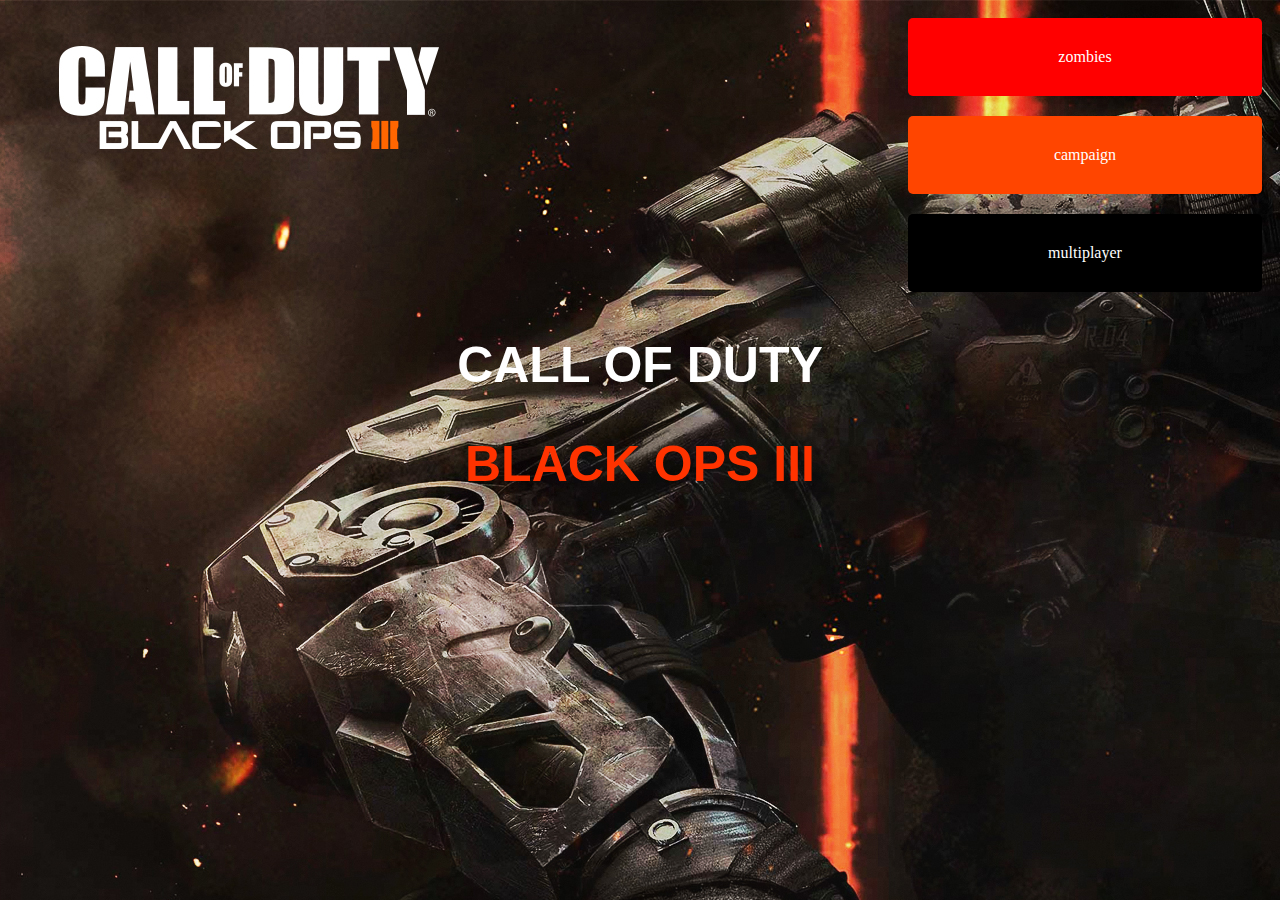
<file: docs/index.html>
<!DOCTYPE HTML>
<html>
	<head>	
		<link rel="stylesheet" href="lokaverk.css">
		<title>call of duty BO3</title> 
	</head>
  	<body background="bo32.jpg">
  		<section class="container_column">
	        <div class="raudur"><a href="zombies.html">zombies</a></div>
	        <div class="orange"><a href="lokaverkefni.html">campaign</a></div>
	        <div class="black"><a href="multiplayer.html">multiplayer</a></div>
      	</section>
  		<h1 class="nafn1">CALL OF DUTY<h1>
  		<h2 class="nafn2">BLACK OPS III<h2>
  	</body> 
</html>
</file>
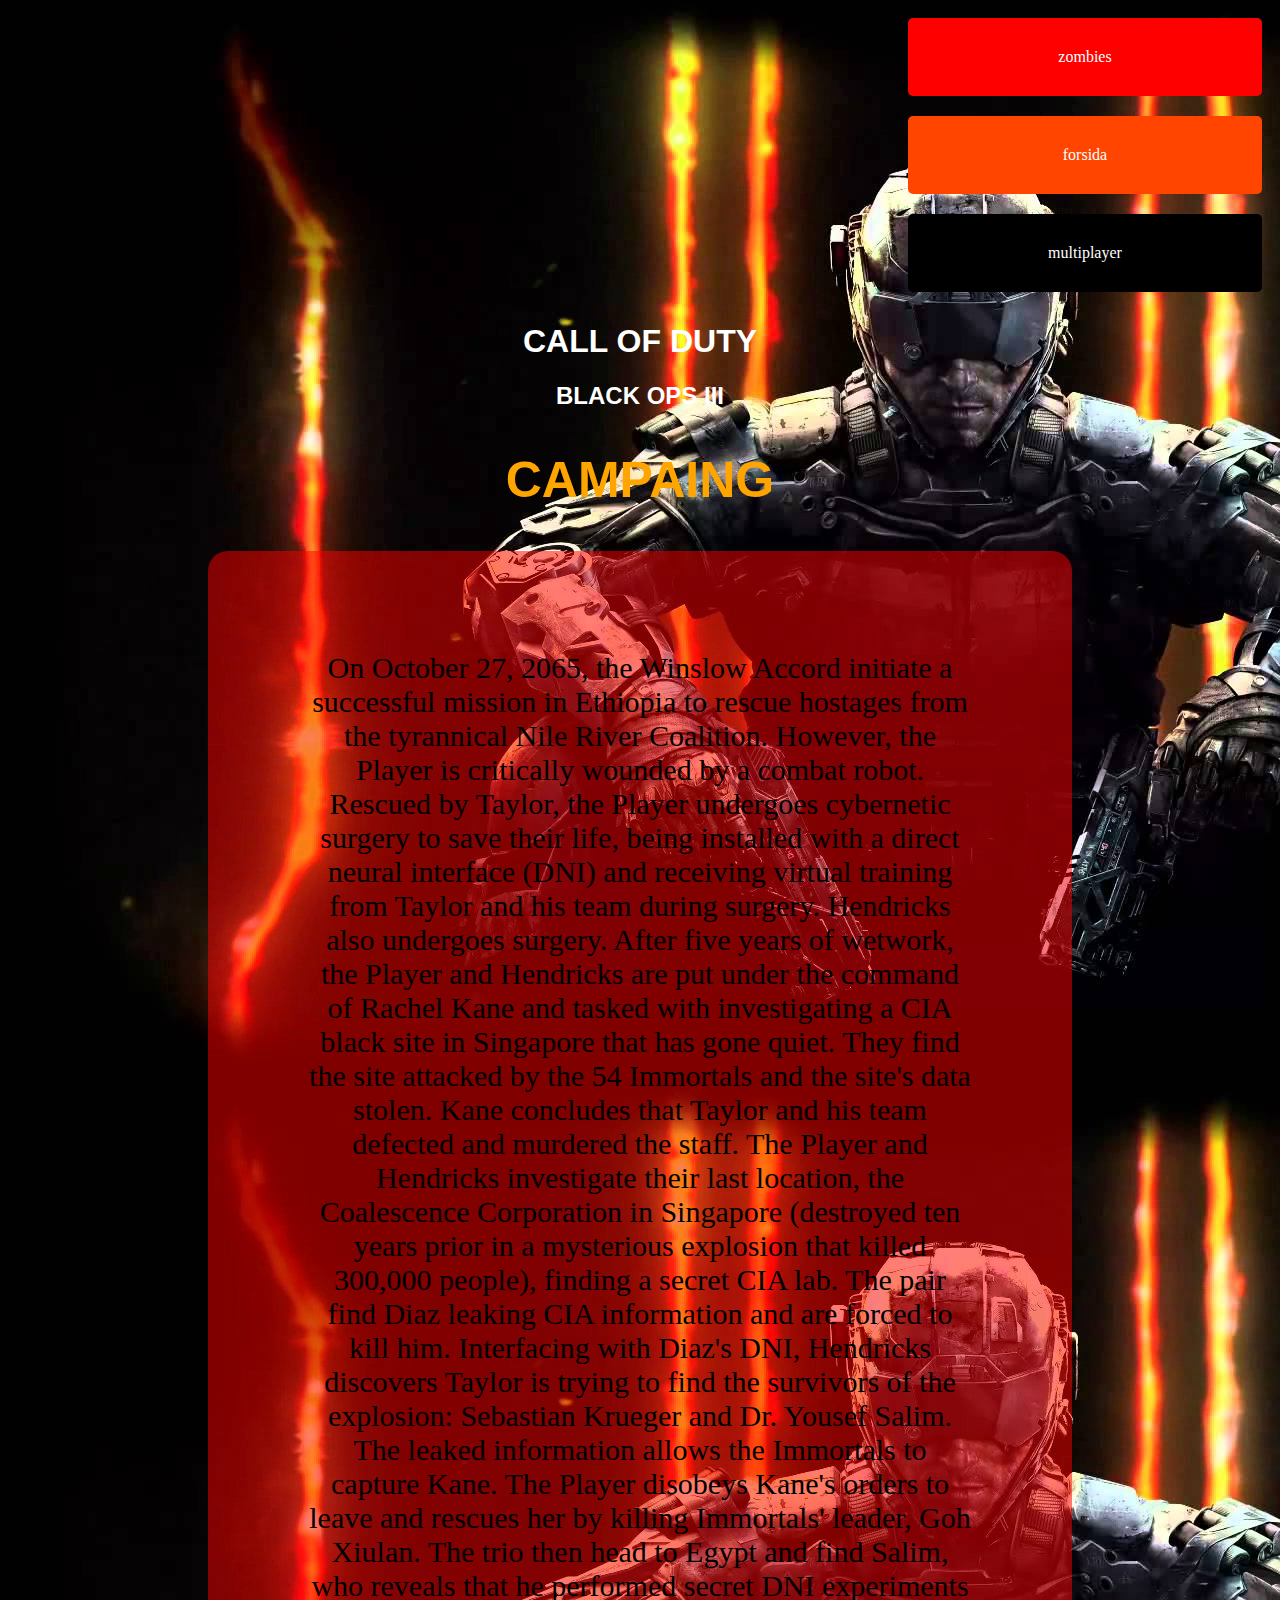
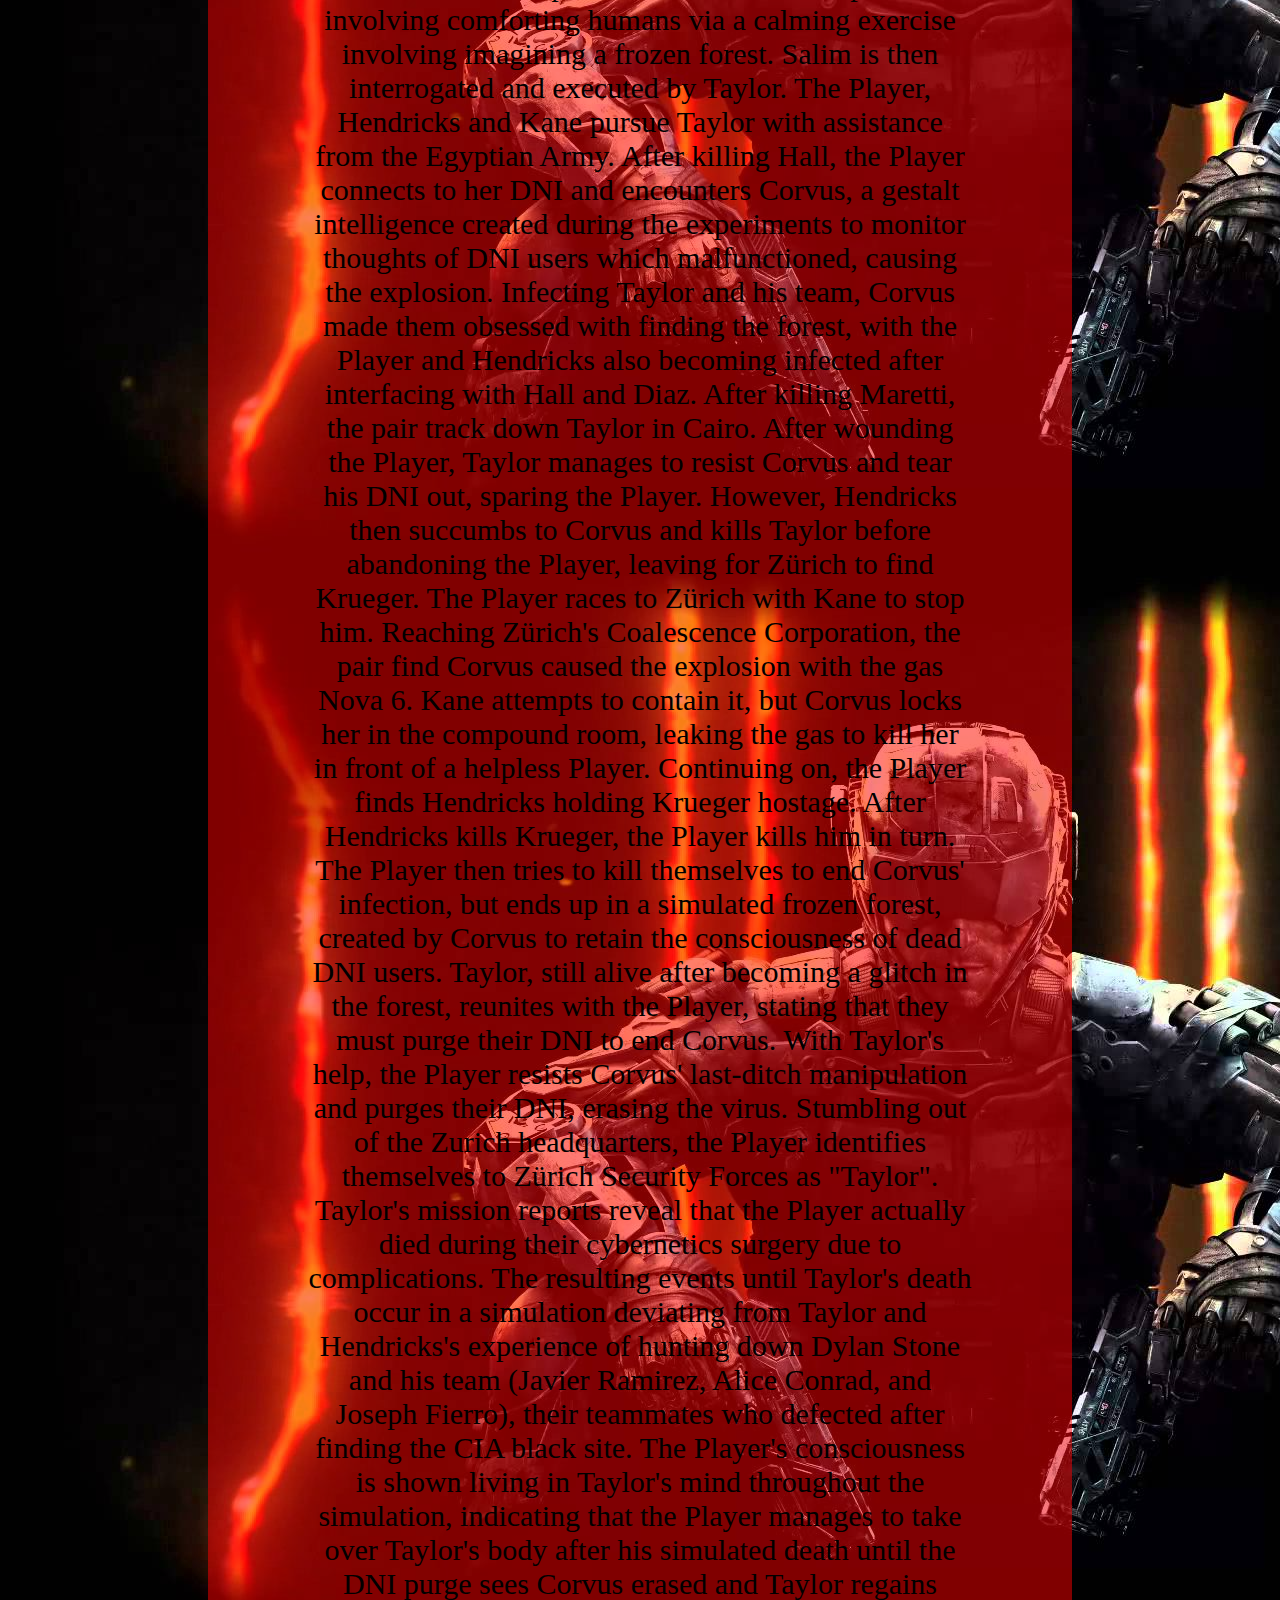
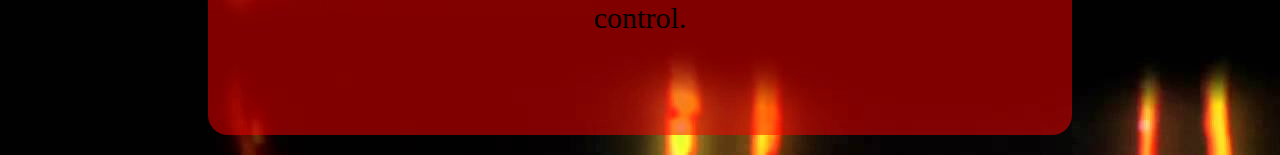
<file: docs/Lokaverkefni.html>
<!DOCTYPE html>
<html>
<head>
<link rel="stylesheet" href="Lokaverkefni.css">
<title>CAll of Duty BO3</title>
</head>
<section class="container_column">
	        <div class="raudur"><a href="zombies.html">zombies</a></div>
	        <div class="orange"><a href="lokaverk.html">forsida</a></div>
	        <div class="black"><a href="multiplayer.html">multiplayer</a></div>
</section>
<body background="bo3.jpg">
	<h1 class="nafn1">CALL OF DUTY </h1>
	<h2 class="nafn1">BLACK OPS III</h2>
	<h2 class="nafn2">CAMPAING</h2>
	<div class="bakgrunnur">On October 27, 2065, the Winslow Accord initiate a successful mission in Ethiopia to rescue hostages from the tyrannical Nile River Coalition. However, the Player is critically wounded by a combat robot. Rescued by Taylor, the Player undergoes cybernetic surgery to save their life, being installed with a direct neural interface (DNI) and receiving virtual training from Taylor and his team during surgery. Hendricks also undergoes surgery.
After five years of wetwork, the Player and Hendricks are put under the command of Rachel Kane and tasked with investigating a CIA black site in Singapore that has gone quiet. They find the site attacked by the 54 Immortals and the site's data stolen. Kane concludes that Taylor and his team defected and murdered the staff. The Player and Hendricks investigate their last location, the Coalescence Corporation in Singapore (destroyed ten years prior in a mysterious explosion that killed 300,000 people), finding a secret CIA lab.
The pair find Diaz leaking CIA information and are forced to kill him. Interfacing with Diaz's DNI, Hendricks discovers Taylor is trying to find the survivors of the explosion: Sebastian Krueger and Dr. Yousef Salim. The leaked information allows the Immortals to capture Kane. The Player disobeys Kane's orders to leave and rescues her by killing Immortals' leader, Goh Xiulan. The trio then head to Egypt and find Salim, who reveals that he performed secret DNI experiments involving comforting humans via a calming exercise involving imagining a frozen forest.
Salim is then interrogated and executed by Taylor. The Player, Hendricks and Kane pursue Taylor with assistance from the Egyptian Army. After killing Hall, the Player connects to her DNI and encounters Corvus, a gestalt intelligence created during the experiments to monitor thoughts of DNI users which malfunctioned, causing the explosion. Infecting Taylor and his team, Corvus made them obsessed with finding the forest, with the Player and Hendricks also becoming infected after interfacing with Hall and Diaz.
After killing Maretti, the pair track down Taylor in Cairo. After wounding the Player, Taylor manages to resist Corvus and tear his DNI out, sparing the Player. However, Hendricks then succumbs to Corvus and kills Taylor before abandoning the Player, leaving for Zürich to find Krueger. The Player races to Zürich with Kane to stop him. Reaching Zürich's Coalescence Corporation, the pair find Corvus caused the explosion with the gas Nova 6. Kane attempts to contain it, but Corvus locks her in the compound room, leaking the gas to kill her in front of a helpless Player.
Continuing on, the Player finds Hendricks holding Krueger hostage. After Hendricks kills Krueger, the Player kills him in turn. The Player then tries to kill themselves to end Corvus' infection, but ends up in a simulated frozen forest, created by Corvus to retain the consciousness of dead DNI users. Taylor, still alive after becoming a glitch in the forest, reunites with the Player, stating that they must purge their DNI to end Corvus. With Taylor's help, the Player resists Corvus' last-ditch manipulation and purges their DNI, erasing the virus. Stumbling out of the Zurich headquarters, the Player identifies themselves to Zürich Security Forces as "Taylor".
Taylor's mission reports reveal that the Player actually died during their cybernetics surgery due to complications. The resulting events until Taylor's death occur in a simulation deviating from Taylor and Hendricks's experience of hunting down Dylan Stone and his team (Javier Ramirez, Alice Conrad, and Joseph Fierro), their teammates who defected after finding the CIA black site. The Player's consciousness is shown living in Taylor's mind throughout the simulation, indicating that the Player manages to take over Taylor's body after his simulated death until the DNI purge sees Corvus erased and Taylor regains control.</div>
</body>
</file>
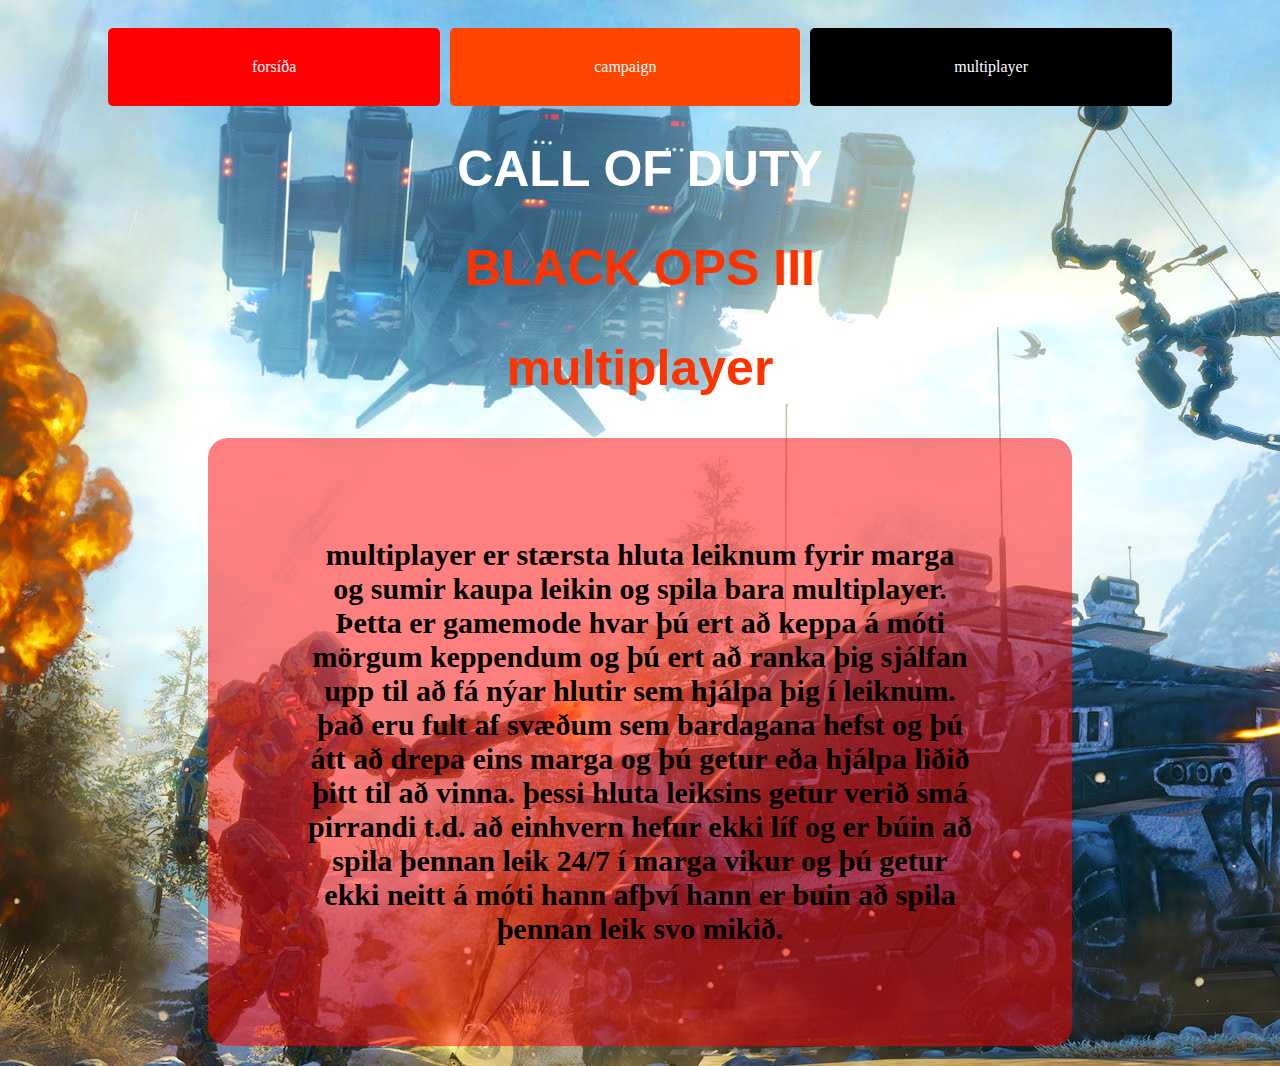
<file: docs/multiplayer.html>
<!DOCTYPE HTML>
<html>
	<head>	
		<link rel="stylesheet" href="multiplayer.css">
		<title>Grunnskjal</title> 
	</head>
  	<body background="multiplayer.jpg">
  		<section class="container_row">
	        <div class="raudur"><a href="lokaverk.html">forsíða</a></div>
	        <div class="orange"><a href="lokaverkefni.html">campaign</a></div>
	        <div class="black"><a href="multiplayer.html">multiplayer</a></div>
      	</section>
  		<h1 class="nafn1">CALL OF DUTY<h1>
  		<h2 class="nafn2">BLACK OPS III<h2>
  		<h2 class="nafn2">multiplayer<h2>
  		<div class="bakgrunnur">
  			multiplayer er stærsta hluta leiknum fyrir marga og sumir kaupa leikin og spila bara multiplayer. Þetta er gamemode hvar þú ert að keppa á móti mörgum keppendum og þú ert að ranka þig sjálfan upp til að fá nýar hlutir sem hjálpa þig í leiknum. það eru fult af svæðum sem bardagana hefst og þú átt að drepa eins marga og þú getur eða hjálpa liðið þitt til að vinna. þessi hluta leiksins getur verið smá pirrandi t.d. að einhvern hefur ekki líf og er búin að spila þennan leik 24/7 í marga vikur og þú getur ekki neitt á móti hann afþví hann er buin að spila þennan leik svo mikið.
  			
  		</div>
  	</body> 
</html>
</file>
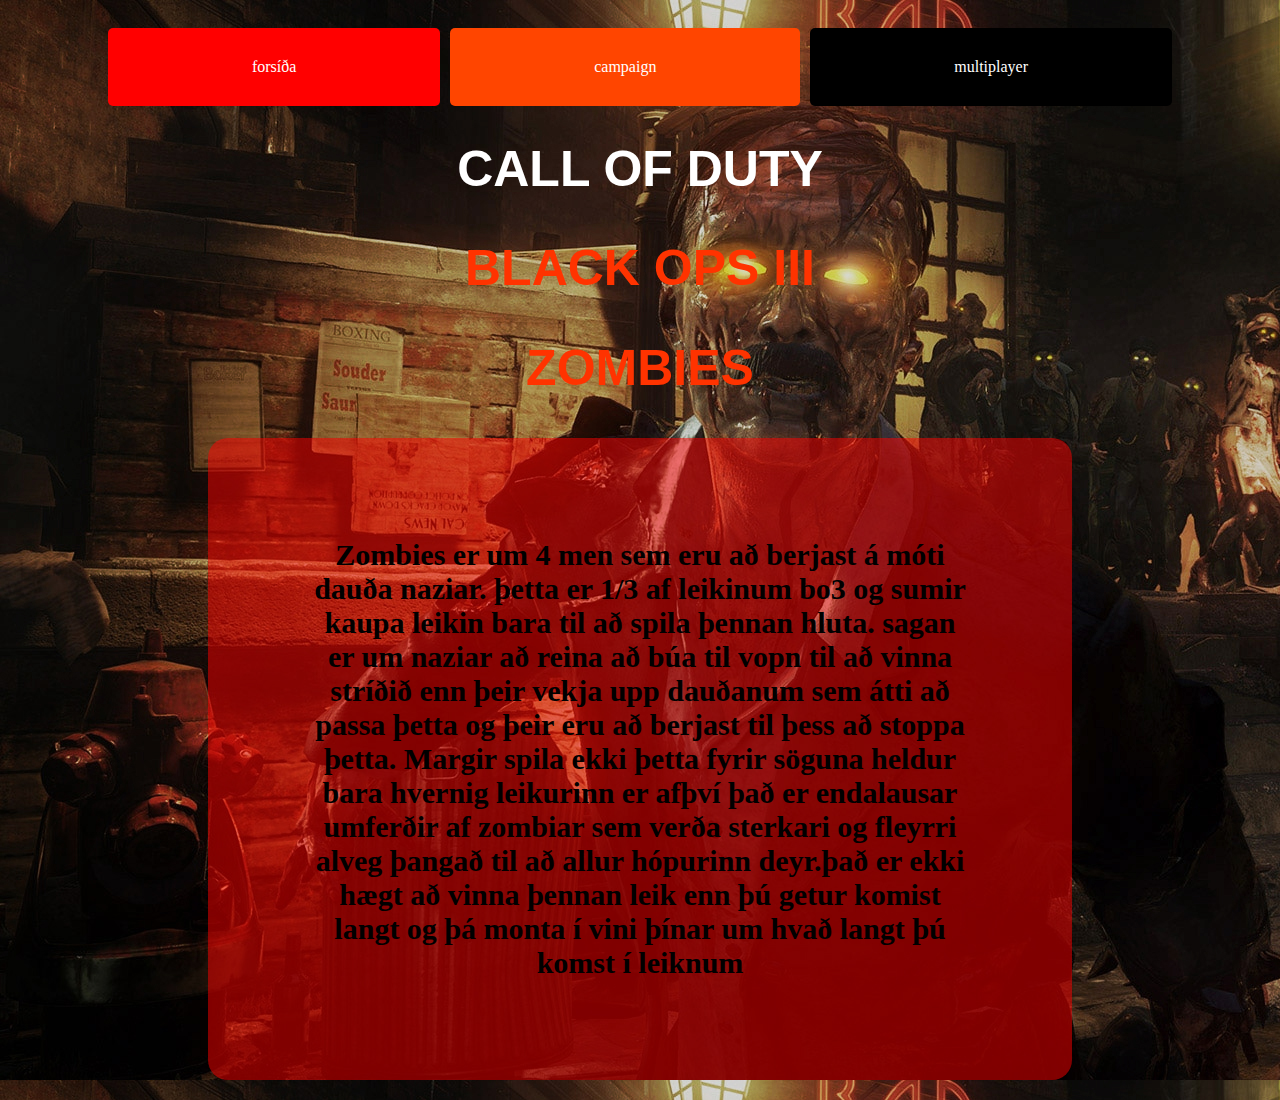
<file: docs/zombies.html>
﻿<!DOCTYPE HTML>
<html>
	<head>	
		<link rel="stylesheet" href="zombies.css">
		<title>Zombies</title> 
	</head>
  	<body background="zombies2.jpg">
      <section class="container_row">
        <div class="raudur"><a href="lokaverk.html">forsíða</a></div>
        <div class="orange"><a href="lokaverkefni.html">campaign</a></div>
        <div class="black"><a href="multiplayer.html">multiplayer</a></div>
      </section>
  		<h1 class="nafn1">CALL OF DUTY<h1>
  		<h2 class="nafn2">BLACK OPS III<h2>
  		<h2 class="nafn2">ZOMBIES<h2>
  		<div class="bakgrunnur">
  			Zombies er um 4 men sem eru að berjast á móti dauða naziar. þetta er 1/3 af leikinum bo3 og sumir kaupa leikin bara til að spila þennan hluta. sagan er um naziar að reina að búa til vopn til að vinna stríðið enn þeir vekja upp dauðanum sem átti að passa þetta og þeir eru að berjast til þess að stoppa þetta. Margir spila ekki þetta fyrir söguna heldur bara hvernig leikurinn er afþví það er endalausar umferðir af zombiar sem verða sterkari og fleyrri alveg þangað til að allur hópurinn deyr.það er ekki hægt að vinna þennan leik enn þú getur komist langt og þá monta í vini þínar um hvað langt þú komst í leiknum
  		</div>

  	</body> 
</html>
</file>
<file: docs/lokaverk.css>
.nafn1{
	color:white;
	font-family: "Arial Black", "Arial Bold", Gadget, sans-serif;
	font-size: 50px;
	justify-content: center;
	text-align: center;
}
.nafn2{
	color:#ff3300;
	font-family: "Arial Black", "Arial Bold", Gadget, sans-serif;
	font-size: 50px;
	justify-content: center;
	text-align: center;
}
.raudur{
	background-color:red;
	flex-grow:1;
	margin: 10px;
	margin-left:900px;
	border-radius:5px;
	justify-content: right;
	text-align: right;

}
.orange{
	background:#FF4500;
	margin: 10px;
	margin-left:900px;
	border-radius:5px;
	flex-grow:1;
	justify-content: right;
	text-align: right;
}
.black{
	background-color:black;
	color:white;
	flex-grow:1;
	margin: 10px;
	margin-left:900px;
	border-radius:5px;
	justify-content: right;
	text-align: right;
}


.container_row{
	display: flex;
	flex-flow:row;
	justify-content:center;
	text-align: center;
}
.container_column{
	display: flex;
	flex-flow:column;
	justify-content:center;
}
a:link{
    color: white; 
    background-color: transparent; 
    text-decoration: none;
}

a:visited{
    color: pink;
    background-color: transparent;
    text-decoration: none;
}
a:hover{background:orange;}

a:active{
    color: yellow;
    background-color: transparent;
    text-decoration: underline;
}
a {
    display:flex;
    flex-direction:column;
    flex: 1 0 auto;
    justify-content: right;
    text-align: center;
    text-decoration:none;
    color:#000;
    background:red;
    padding:30px;
    border-radius:5px;
    }
</file>
<file: docs/Lokaverkefni.css>
.nafn1{
	color:white;
	font-family: "arial black", "arial bold" ,  Gadget, sans-serif;
	justify-content: center;
	text-align: center;
}
.bakgrunnur{
	background-color: rgba(255,0,0,0.5);
	display:flex;
	justify-content: center;
    text-align: center;
    margin:20px;
    padding:100px;
    border-radius:20px;
    margin-left:200px;
    margin-right:200px;
    font-size:30px;
}
.nafn2{
	color:orange;
	font-size: 50px;
	justify-content: center;
	text-align: center;
	font-family: "arial black", "arial bold" ,  Gadget, sans-serif;

}
.orange{
	background:#FF4500;
	margin: 10px;
	margin-left:900px;
	border-radius:5px;
	flex-grow:1;
	justify-content: right;
	text-align: right;
}
.black{
	background-color:black;
	color:white;
	flex-grow:1;
	margin: 10px;
	margin-left:900px;
	border-radius:5px;
	justify-content: right;
	text-align: right;
}


.container_row{
	display: flex;
	flex-flow:row;
	justify-content:center;
	text-align: center;
}
.container_column{
	display: flex;
	flex-flow:column;
	justify-content:center;
}
a:link{
    color: white; 
    background-color: transparent; 
    text-decoration: none;
}

a:visited{
    color: pink;
    background-color: transparent;
    text-decoration: none;
}
a:hover{background:orange;}

a:active{
    color: yellow;
    background-color: transparent;
    text-decoration: underline;
}
a {
    display:flex;
    flex-direction:column;
    flex: 1 0 auto;
    justify-content: right;
    text-align: center;
    text-decoration:none;
    color:#000;
    background:red;
    padding:30px;
    border-radius:5px;
}
.raudur{
	background-color:red;
	flex-grow:1;
	margin: 10px;
	margin-left:900px;
	border-radius:5px;
	justify-content: right;
	text-align: right;
}
</file>
<file: docs/multiplayer.css>
.nafn1{
  color:white;
  font-family: "Arial Black", "Arial Bold", Gadget, sans-serif;
  font-size: 50px;
  justify-content: center;
  text-align: center;
}
.nafn2{
  color:#ff3300;
  font-family: "Arial Black", "Arial Bold", Gadget, sans-serif;
  font-size: 50px;
  justify-content: center;
  text-align: center;
}
.bakgrunnur{
  background-color: rgba(255,0,0,0.5);
  display:flex;
  justify-content: center;
    text-align: center;
    margin:20px;
    padding:100px;
    border-radius:20px;
    margin-left:200px;
    margin-right:200px;
    font-size:30px;
}
.fbl{

}
.container_row{
  display: flex;
  flex-flow:row;
  justify-content:center;
  text-align: center;
}
.container_column{
  display: flex;
  flex-flow:column;
  justify-content:center;
}
.raudur{
  background-color:red;
  flex-grow:1;
  margin-left:100px;
  margin-right:10px;
  margin-top: 20px;
  border-radius:5px;
}
.black{
  background-color:black;
  color:white;
  flex-grow:1;
  margin-left:10px;
  margin-right:100px;
  margin-top: 20px;
  border-radius:5px;
}
.orange{
  background:#FF4500;
  margin-top: 20px;
  border-radius:5px;
  flex-grow:1;
}
a:link{
    color: white; 
    background-color: transparent; 
    text-decoration: none;
}

a:visited{
    color: pink;
    background-color: transparent;
    text-decoration: none;
}
a:hover{background:orange;}

a:active{
    color: yellow;
    background-color: transparent;
    text-decoration: underline;
}
a {
    display:flex;
    flex-direction:column;
    flex: 1 0 auto;
    justify-content: right;
    text-align: center;
    text-decoration:none;
    color:#000;
    background:red;
    padding:30px;
    border-radius:5px;
}
</file>
<file: docs/zombies.css>
.nafn1{
	color:white;
	font-family: "Arial Black", "Arial Bold", Gadget, sans-serif;
	font-size: 50px;
	justify-content: center;
	text-align: center;
}
.nafn2{
	color:#ff3300;
	font-family: "Arial Black", "Arial Bold", Gadget, sans-serif;
	font-size: 50px;
	justify-content: center;
	text-align: center;
}
.bakgrunnur{
	background-color: rgba(255,0,0,0.5);
	display:flex;
	justify-content: center;
    text-align: center;
    margin:20px;
    padding:100px;
    border-radius:20px;
    margin-left:200px;
    margin-right:200px;
    font-size:30px;
}
.fbl{

}
.container_row{
	display: flex;
	flex-flow:row;
	justify-content:center;
	text-align: center;
}
.container_column{
	display: flex;
	flex-flow:column;
	justify-content:center;
}
.raudur{
	background-color:red;
	flex-grow:1;
	margin-left:100px;
	margin-right:10px;
	margin-top: 20px;
	border-radius:5px;
}
.black{
	background-color:black;
	color:white;
	flex-grow:1;
	margin-left:10px;
	margin-right:100px;
	margin-top: 20px;
	border-radius:5px;
}
.orange{
	background:#FF4500;
	margin-top: 20px;
	border-radius:5px;
	flex-grow:1;
}
a:link{
    color: white; 
    background-color: transparent; 
    text-decoration: none;
}

a:visited{
    color: pink;
    background-color: transparent;
    text-decoration: none;
}
a:hover{background:orange;}

a:active{
    color: yellow;
    background-color: transparent;
    text-decoration: underline;
}
a {
    display:flex;
    flex-direction:column;
    flex: 1 0 auto;
    justify-content: right;
    text-align: center;
    text-decoration:none;
    color:#000;
    background:red;
    padding:30px;
    border-radius:5px;
}
</file>
